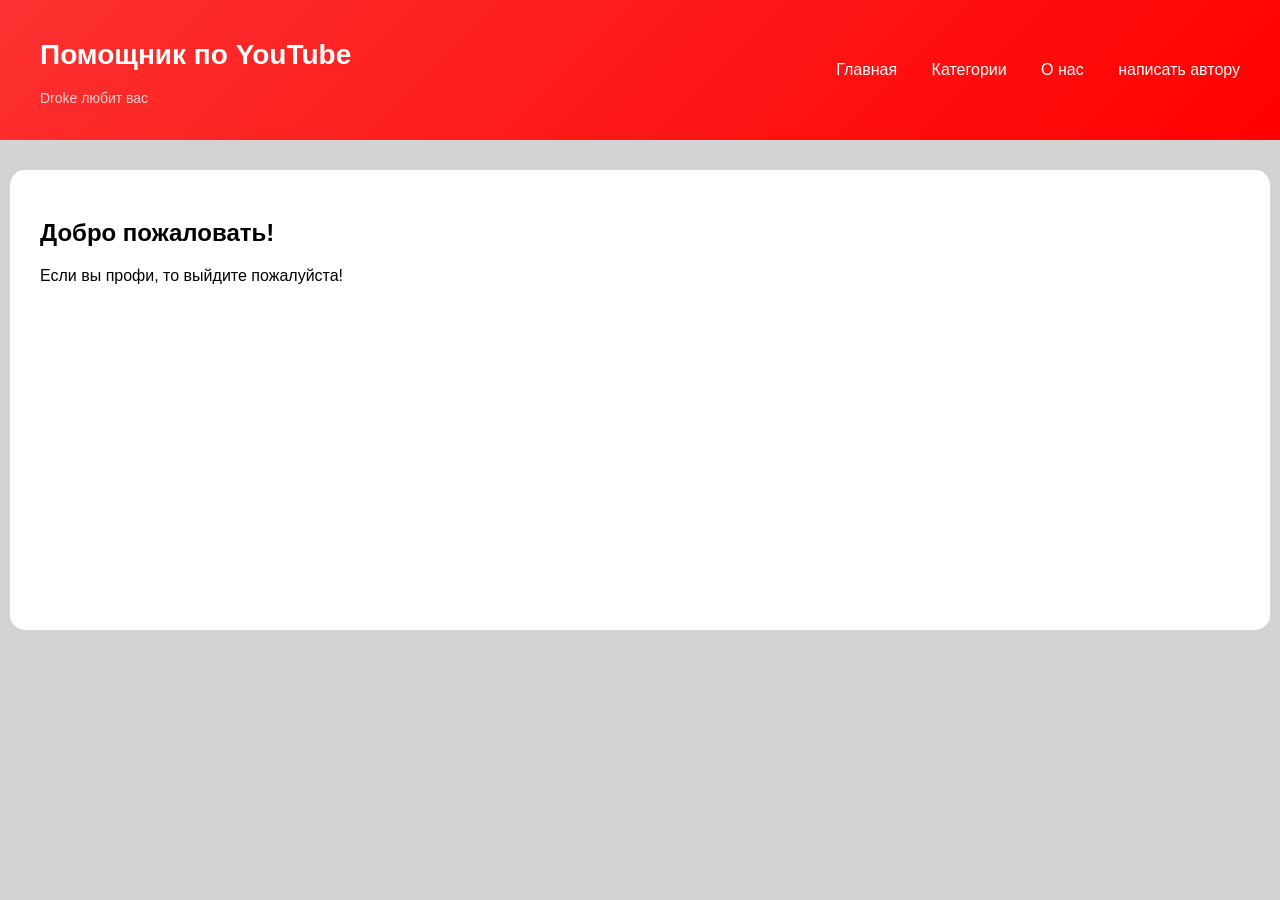
<file: index.html>
<!DOCTYPE html>
<html>
<head>
    <style>
        body {
            background-color: lightgrey;
            margin: 0;
            font-family: 'Segoe UI', Arial, sans-serif;
        }
        
        .top-header {
            background: linear-gradient(135deg, #fc3131 0%, #ff0000 100%);
            padding: 20px 40px;
        }
        
        .header-container {
            max-width: 1200px;
            margin: 0 auto;
            display: flex;
            justify-content: space-between;
            align-items: center;
            flex-wrap: wrap;
        }
        
        .logo h1 {
            color: white;
            font-size: 28px;
        }
        
        .logo p {
            color: rgba(255,255,255,0.8);
            font-size: 14px;
        }
        
        .nav-menu a {
            color: white;
            text-decoration: none;
            margin-left: 30px;
            font-size: 16px;
            transition: 0.3s;
            cursor: pointer;
        }
        
        .nav-menu a:hover {
            color: #c3ff00;
        }
        
        .content {
            max-width: 1200px;
            margin: 30px auto;
            padding: 30px;
            background: white;
            border-radius: 15px;
            min-height: 400px;
        }
        
        .category-list {
            display: grid;
            grid-template-columns: repeat(auto-fill, minmax(280px, 1fr));
            gap: 20px;
            margin-top: 20px;
        }
        
        .category-card {
            background: #f8f9fa;
            padding: 25px;
            border-radius: 12px;
            text-decoration: none;
            color: #333;
            display: block;
            border-left: 4px solid #fc3131;
            transition: all 0.3s ease;
            cursor: pointer;
        }
        
        .category-card:hover {
            transform: translateY(-5px);
            background: #fff;
            box-shadow: 0 5px 20px rgba(0,0,0,0.1);
        }
        
        .category-card h3 {
            margin-bottom: 10px;
            color: #fc3131;
        }

        .back-link {
            display: inline-block;
            margin-top: 20px;
            color: #fc3131;
            text-decoration: none;
            cursor: pointer;
            font-weight: bold;
            margin-right: 20px;
        }

        .back-link:hover {
            text-decoration: underline;
        }

        .contact-info {
            background: #f8f9fa;
            padding: 20px;
            border-radius: 12px;
            margin-top: 20px;
        }

        .contact-item {
            margin: 15px 0;
            padding: 10px;
            background: white;
            border-radius: 8px;
            display: flex;
            align-items: center;
            gap: 15px;
        }

        .contact-icon {
            font-size: 24px;
        }

        .about-stats {
            display: grid;
            grid-template-columns: repeat(auto-fit, minmax(200px, 1fr));
            gap: 20px;
            margin: 30px 0;
        }

        .stat-card {
            background: linear-gradient(135deg, #fc3131, #ff6b6b);
            color: white;
            padding: 20px;
            border-radius: 12px;
            text-align: center;
        }

        .stat-number {
            font-size: 32px;
            font-weight: bold;
        }

        .feedback-form {
            margin-top: 20px;
        }

        .form-group {
            margin-bottom: 15px;
        }

        .form-group label {
            display: block;
            margin-bottom: 5px;
            color: #333;
            font-weight: bold;
        }

        .form-group input,
        .form-group textarea {
            width: 100%;
            padding: 10px;
            border: 1px solid #ddd;
            border-radius: 8px;
            font-family: inherit;
            font-size: 14px;
        }

        .form-group textarea {
            resize: vertical;
            min-height: 100px;
        }

        .submit-btn {
            background: linear-gradient(135deg, #fc3131, #ff0000);
            color: white;
            border: none;
            padding: 12px 30px;
            border-radius: 8px;
            cursor: pointer;
            font-size: 16px;
            transition: 0.3s;
        }

        .submit-btn:hover {
            transform: translateY(-2px);
            box-shadow: 0 5px 15px rgba(252,49,49,0.3);
        }

        .tips-list {
            background: #f8f9fa;
            padding: 20px;
            border-radius: 12px;
            margin-top: 20px;
        }

        .tips-list li {
            margin: 10px 0;
            line-height: 1.6;
        }

        .tips-list h4 {
            color: #fc3131;
            margin-top: 20px;
            margin-bottom: 10px;
        }

        hr {
            margin: 20px 0;
            border: none;
            height: 1px;
            background: linear-gradient(to right, #fc3131, transparent);
        }
        
        @media (max-width: 768px) {
            .header-container {
                flex-direction: column;
                text-align: center;
            }
            .nav-menu a {
                margin: 10px 15px;
                display: inline-block;
            }
        }
    </style>
</head>
<body>
    <div class="top-header">
        <div class="header-container">
            <div class="logo">
                <h1>Помощник по YouTube</h1>
                <p>Droke любит вас</p>
            </div>
            <div class="nav-menu">
                <a onclick="showHome()">Главная</a>
                <a onclick="showCategories()">Категории</a>
                <a onclick="showAbout()">О нас</a>
                <a onclick="showContact()">написать автору</a>
            </div>
        </div>
    </div>
   
    <div class="content" id="content">
        <h2>Добро пожаловать!</h2>
        <p>Если вы профи, то выйдите пожалуйста!</p>
    </div>
   
    <script>
        window.showHome = function() {
            const contentDiv = document.getElementById('content');
            contentDiv.innerHTML = `
                <h2>Добро пожаловать!</h2>
                <p>Если вы профи, то выйдите пожалуйста!</p>
            `;
        };

        window.showCategories = function() {
            const contentDiv = document.getElementById('content');
            contentDiv.innerHTML = `
                <h2>Все категории</h2>
                <p>Выберите интересующий вас раздел:</p>
                <div class="category-list">
                    <div class="category-card" onclick="showCategoryInfo('Советы')">
                        <h3>Советы</h3>
                        <p>Полезные советы для начинающих блогеров.</p>
                    </div>
                    <div class="category-card" onclick="showCategoryInfo('Продвижение канала')">
                        <h3>Продвижение канала</h3>
                        <p>Методы продвижения и SEO оптимизация.</p>
                    </div>
                    <div class="category-card" onclick="showCategoryInfo('Оборудование')">
                        <h3>Оборудование</h3>
                        <p>Камеры, микрофоны, компьютеры и освещение.</p>
                    </div>
                    <div class="category-card" onclick="showCategoryInfo('Монетизация')">
                        <h3>Монетизация</h3>
                        <p>Заработок на YouTube и дополнительные источники дохода.</p>
                    </div>
                    <div class="category-card" onclick="showCategoryInfo('Монтаж')">
                        <h3>Монтаж</h3>
                        <p>Лайфхаки по монтажу видео и лучшие программы.</p>
                    </div>
                    <div class="category-card" onclick="showCategoryInfo('Общение с аудиторией')">
                        <h3>Общение с аудиторией</h3>
                        <p>Комментарии, стримы, сообщества и обратная связь.</p>
                    </div>
                </div>
                <br>
                <a class="back-link" onclick="showHome()">← Вернуться на главную</a>
            `;
        };

        window.showCategoryInfo = function(categoryName) {
            const contentDiv = document.getElementById('content');
            
            let tipsContent = '';
            
            if (categoryName === 'Советы') {
                tipsContent = `
                    <div class="tips-list">
                        <h3>Полезные советы для начинающих:</h3>
                        <ul>
                            <li><strong>Совет 1:</strong> Начните с определения своей ниши - выберите тему, в которой вы разбираетесь и которая вам интересна.</li>
                            <li><strong>Совет 2:</strong> Создайте качественную шапку канала и аватарку - это первое, что видят зрители.</li>
                            <li><strong>Совет 3:</strong> Снимайте первые 30 секунд видео самыми интересными, чтобы удержать зрителя.</li>
                            <li><strong>Совет 4:</strong> Используйте призывы к действию (лайк, подписка, комментарий) в каждом видео.</li>
                            <li><strong>Совет 5:</strong> Анализируйте статистику канала, чтобы понимать, что работает лучше.</li>
                        </ul>
                        <hr>
                        <h4>Почему это важно:</h4>
                        <p>Первые шаги на YouTube - самые важные. Правильный старт поможет быстрее набрать аудиторию и избежать типичных ошибок новичков.</p>
                    </div>
                `;
            } else if (categoryName === 'Продвижение канала') {
                tipsContent = `
                    <div class="tips-list">
                        <h3>Советы по продвижению канала:</h3>
                        <ul>
                            <li><strong>Совет 1:</strong> Оптимизируйте заголовки и описания видео под ключевые слова для поиска.</li>
                            <li><strong>Совет 2:</strong> Создавайте привлекательные миниатюры (thumbnail) - они увеличивают кликабельность на 50%.</li>
                            <li><strong>Совет 3:</strong> Продвигайте видео в социальных сетях (Telegram, TikTok, Instagram, VK).</li>
                            <li><strong>Совет 4:</strong> Сотрудничайте с другими блогерами для обмена аудиторией.</li>
                            <li><strong>Совет 5:</strong> Используйте плейлисты - они увеличивают время просмотра на канале.</li>
                        </ul>
                        <hr>
                        <h4>SEO для YouTube:</h4>
                        <p>Используйте сервисы для подбора ключевых слов (например, Google Trends, YouTube Analytics). Добавляйте теги и хештеги к видео.</p>
                    </div>
                `;
            } else if (categoryName === 'Оборудование') {
                tipsContent = `
                    <div class="tips-list">
                        <h3>Советы по выбору оборудования:</h3>
                        <ul>
                            <li><strong>Совет 1:</strong> Начинайте с телефона - современные смартфоны снимают отличное видео в 4K.</li>
                            <li><strong>Совет 2:</strong> Купите петличный микрофон для чистой записи голоса (от 1000 рублей).</li>
                            <li><strong>Совет 3:</strong> Используйте естественное освещение или кольцевую лампу для качественного света.</li>
                            <li><strong>Совет 4:</strong> Стабилизатор (gimbal) сделает видео плавным без тряски.</li>
                            <li><strong>Совет 5:</strong> Для стримов нужен мощный компьютер с хорошим интернетом.</li>
                        </ul>
                        <hr>
                        <h4>Бюджетные варианты:</h4>
                        <p>Камера Logitech C922 (для стримов), микрофон Fifine K669B, софтбокс для освещения - лучший стартовый набор за 10-15 тысяч рублей.</p>
                    </div>
                `;
            } else if (categoryName === 'Монетизация') {
                tipsContent = `
                    <div class="tips-list">
                        <h3>Советы по заработку на YouTube:</h3>
                        <ul>
                            <li><strong>Совет 1:</strong> Для монетизации нужно 1000 подписчиков и 4000 часов просмотров за год.</li>
                            <li><strong>Совет 2:</strong> Подключите AdSense для получения дохода от рекламы.</li>
                            <li><strong>Совет 3:</strong> Используйте партнёрские ссылки (AliExpress, Amazon, Ozon) в описании видео.</li>
                            <li><strong>Совет 4:</strong> Принимайте донаты через DonationAlerts или Boosty.</li>
                            <li><strong>Совет 5:</strong> Продавайте собственные товары (мерч, курсы, консультации).</li>
                        </ul>
                        <hr>
                        <h4>Сколько можно заработать:</h4>
                        <p>Начинающие блогеры зарабатывают 50-500$ в месяц. При 100 000 просмотров доход может составлять 300-2000$ в зависимости от тематики.</p>
                    </div>
                `;
            } else if (categoryName === 'Монтаж') {
                tipsContent = `
                    <div class="tips-list">
                        <h3>Советы по монтажу видео:</h3>
                        <ul>
                            <li><strong>Совет 1:</strong> Начинайте с бесплатных программ: DaVinci Resolve (профессиональная) или CapCut (простая).</li>
                            <li><strong>Совет 2:</strong> Добавляйте субтитры - многие смотрят видео без звука.</li>
                            <li><strong>Совет 3:</strong> Используйте переходы fade in/out для плавного начала и конца видео.</li>
                            <li><strong>Совет 4:</strong> Убирайте паузы и повторы - динамичный монтаж удерживает внимание.</li>
                            <li><strong>Совет 5:</strong> Добавляйте фоновую музыку без авторских прав (YouTube Audio Library).</li>
                        </ul>
                        <hr>
                        <h4>Полезные ресурсы:</h4>
                        <p>Где брать материалы: Pexels (видео), Pixabay (эффекты), Epidemic Sound (музыка по подписке).</p>
                    </div>
                `;
            } else if (categoryName === 'Общение с аудиторией') {
                tipsContent = `
                    <div class="tips-list">
                        <h3>Советы по общению с подписчиками:</h3>
                        <ul>
                            <li><strong>Совет 1:</strong> Отвечайте на комментарии в первые часы после выхода видео - это повышает активность.</li>
                            <li><strong>Совет 2:</strong> Проводите прямые эфиры (стримы) для живого общения с аудиторией.</li>
                            <li><strong>Совет 3:</strong> Создайте Telegram или Discord канал для самого активного сообщества.</li>
                            <li><strong>Совет 4:</strong> Спрашивайте мнение зрителей в конце видео и опросах в Community вкладке.</li>
                            <li><strong>Совет 5:</strong> Не игнорируйте критику - конструктивные замечания помогают расти.</li>
                        </ul>
                        <hr>
                        <h4>Как справляться с негативом:</h4>
                        <p>Не принимайте хейт близко к сердцу. Удаляйте откровенные оскорбления, но на адекватную критику отвечайте вежливо.</p>
                    </div>
                `;
            }
            
            contentDiv.innerHTML = `
                <h2>${categoryName}</h2>
                <p>Вы выбрали раздел <strong>${categoryName}</strong>.</p>
                ${tipsContent}
                <br>
                <a class="back-link" onclick="showCategories()">← Назад к категориям</a>
                <a class="back-link" onclick="showHome()">На главную</a>
            `;
        };

        window.showAbout = function() {
            const contentDiv = document.getElementById('content');
            contentDiv.innerHTML = `
                <h2>О мне</h2>
                <p><strong>Помощник по YouTube</strong> — это проект, созданный для поддержки начинающих.</p>
                <h3>Тема сайта</h3>
                <p>Помочь каждому человеку начать свой путь на YouTube.</p>

                <h3>Что такое Droke:</h3>
                <ul>
                    <li>Начинающий программист сайтов</li>
                    <li>Создатель этого проекта</li>
                </ul>

                <h3>Обо мне</h3>
                <p>Droke - начинающий программист, к сожалению с маленьким стажем.</p>
                
                <br>
                <a class="back-link" onclick="showHome()">← Вернуться на главную</a>
            `;
        };

        window.showContact = function() {
            const contentDiv = document.getElementById('content');
            contentDiv.innerHTML = `
                <h2>Написать автору</h2>
                <p>Есть вопросы, предложения или хотите поделиться своим опытом? Напишите мне!</p>
                
                <div class="contact-info">
                    <div class="contact-item">
                        <div class="contact-icon"></div>
                        <div><strong>Email:</strong> t6764646@gmail.com</div>
                    </div>
                    <div class="contact-item">
                        <div class="contact-icon"></div>
                        <div><strong>Telegram:</strong> Droke_star</div>
                    </div>
                    <div class="contact-item">
                        <div class="contact-icon"></div>
                        <div><strong>Телефон:</strong> +7 (924) 626-25-09</div>
                    </div>
                </div>

                <h3>Или отправьте сообщение через форму:</h3>
                <div class="feedback-form">
                    <div class="form-group">
                        <label>Ваше имя:</label>
                        <input type="text" id="userName" placeholder="Введите ваше имя">
                    </div>
                    <div class="form-group">
                        <label>Email для ответа:</label>
                        <input type="email" id="userEmail" placeholder="your@email.com">
                    </div>
                    <div class="form-group">
                        <label>Сообщение:</label>
                        <textarea id="userMessage" placeholder="Напишите ваш вопрос или предложение..."></textarea>
                    </div>
                    <button class="submit-btn" onclick="sendMessage()">Отправить сообщение</button>
                </div>
                
                <br><br>
                <a class="back-link" onclick="showHome()">← Вернуться на главную</a>
            `;
        };

        window.sendMessage = function() {
            const name = document.getElementById('userName')?.value;
            const email = document.getElementById('userEmail')?.value;
            const message = document.getElementById('userMessage')?.value;
            
            if (!name || !email || !message) {
                alert('Пожалуйста, заполните все поля!');
                return;
            }
            
            if (!email.includes('@') || !email.includes('.')) {
                alert('Пожалуйста, введите корректный email!');
                return;
            }
            
            alert(`Спасибо, ${name}! Ваше сообщение отправлено.${email}`);
            
            const contentDiv = document.getElementById('content');
            contentDiv.innerHTML = `
                <h2>Спасибо за обращение!</h2>
                <p>Ваше сообщение успешно отправлено.</p>
                <br>
                <a class="back-link" onclick="showHome()">← Вернуться на главную</a>
                <a class="back-link" onclick="showContact()">Написать ещё</a>
            `;
        };
    </script>
</body>
</html>
</file>
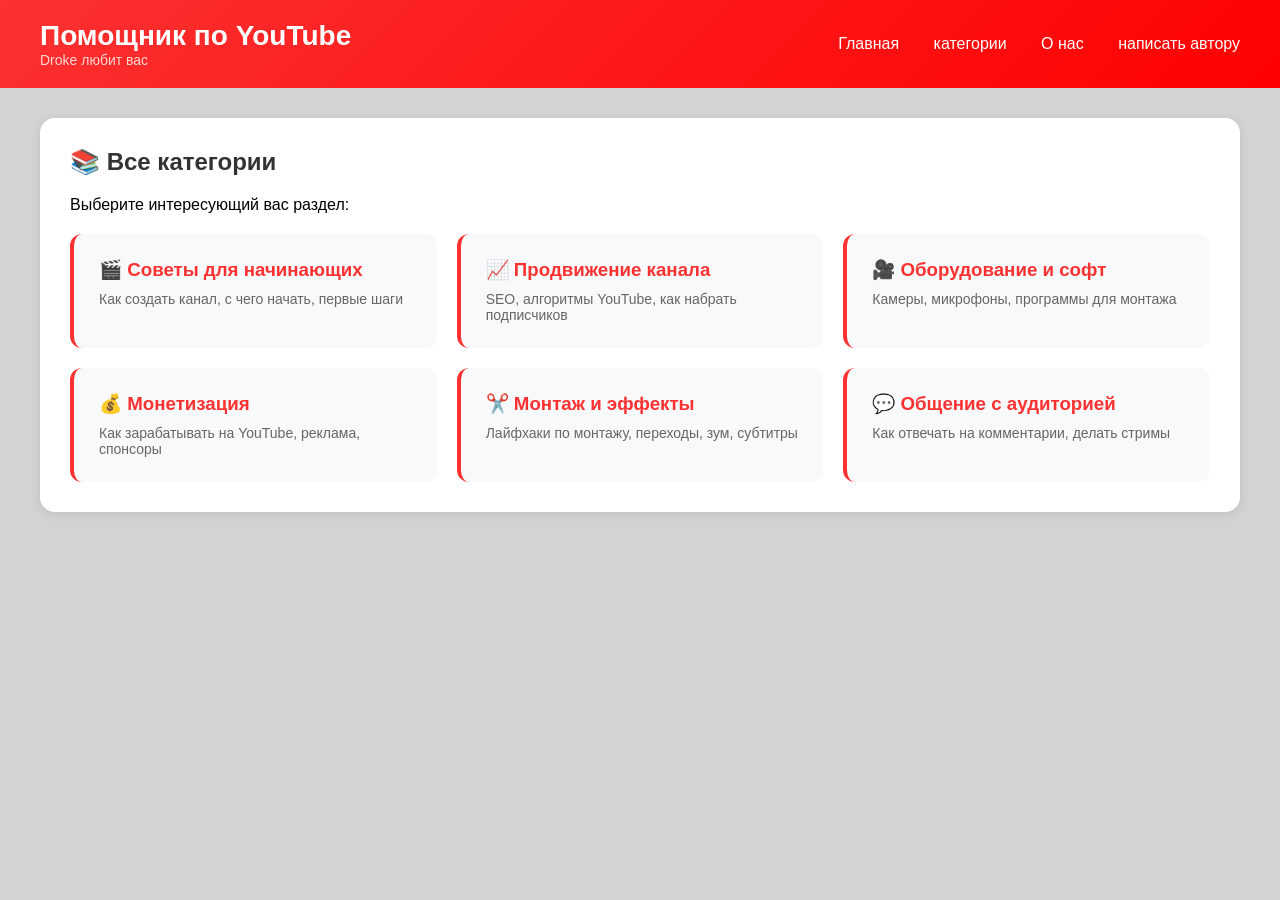
<file: kategorii.html>
<!DOCTYPE html>
<html>
<head>
    <style>
        body {
            background-color: lightgrey;
            margin: 0;
            font-family: 'Segoe UI', Arial, sans-serif;
        }
        
        * {
            margin: 0;
            padding: 0;
            box-sizing: border-box;
        }
        
        .top-header {
            background: linear-gradient(135deg, #fc3131 0%, #ff0000 100%);
            padding: 20px 40px;
        }
        
        .header-container {
            max-width: 1200px;
            margin: 0 auto;
            display: flex;
            justify-content: space-between;
            align-items: center;
            flex-wrap: wrap;
        }
        
        .logo h1 {
            color: white;
            font-size: 28px;
        }
        
        .logo p {
            color: rgba(255,255,255,0.8);
            font-size: 14px;
        }
        
        .nav-menu a {
            color: white;
            text-decoration: none;
            margin-left: 30px;
            font-size: 16px;
            transition: 0.3s;
        }
        
        .nav-menu a:hover {
            color: #c3ff00;
        }
        
        .content {
            max-width: 1200px;
            margin: 30px auto;
            padding: 30px;
            background: white;
            border-radius: 15px;
            box-shadow: 0 2px 10px rgba(0,0,0,0.1);
        }
        
        .content h2 {
            color: #333;
            margin-bottom: 20px;
        }
        
        /* Стили для списка категорий */
        .category-list {
            display: grid;
            grid-template-columns: repeat(auto-fill, minmax(280px, 1fr));
            gap: 20px;
            margin-top: 20px;
        }
        
        .category-card {
            background: #f8f9fa;
            padding: 25px;
            border-radius: 12px;
            text-decoration: none;
            color: #333;
            transition: 0.3s;
            display: block;
            border-left: 4px solid #fc3131;
        }
        
        .category-card:hover {
            transform: translateY(-5px);
            box-shadow: 0 5px 20px rgba(0,0,0,0.1);
            background: #fff;
        }
        
        .category-card h3 {
            margin-bottom: 10px;
            color: #fc3131;
        }
        
        .category-card p {
            color: #666;
            font-size: 14px;
        }
        
        @media (max-width: 768px) {
            .header-container {
                flex-direction: column;
                text-align: center;
            }
            .nav-menu a {
                margin: 10px 15px;
                display: inline-block;
            }
            .content {
                margin: 15px;
                padding: 20px;
            }
            .category-list {
                grid-template-columns: 1fr;
            }
        }
    </style>
</head>
<body>
    <div class="top-header">
        <div class="header-container">
            <div class="logo">
                <h1>Помощник по YouTube</h1>
                <p>Droke любит вас</p>
            </div>
            <div class="nav-menu">
                <a href="index.html">Главная</a>
                <a href="kategorii.html">категории</a>
                <a href="onas.html">О нас</a>
                <a href="avtoru.html">написать автору</a>
            </div>
        </div>
    </div>
    
    <div class="content">
        <h2>📚 Все категории</h2>
        <p>Выберите интересующий вас раздел:</p>
        
        <div class="category-list">
            <a href="#" class="category-card">
                <h3>🎬 Советы для начинающих</h3>
                <p>Как создать канал, с чего начать, первые шаги</p>
            </a>
            <a href="#" class="category-card">
                <h3>📈 Продвижение канала</h3>
                <p>SEO, алгоритмы YouTube, как набрать подписчиков</p>
            </a>
            <a href="#" class="category-card">
                <h3>🎥 Оборудование и софт</h3>
                <p>Камеры, микрофоны, программы для монтажа</p>
            </a>
            <a href="#" class="category-card">
                <h3>💰 Монетизация</h3>
                <p>Как зарабатывать на YouTube, реклама, спонсоры</p>
            </a>
            <a href="#" class="category-card">
                <h3>✂️ Монтаж и эффекты</h3>
                <p>Лайфхаки по монтажу, переходы, зум, субтитры</p>
            </a>
            <a href="#" class="category-card">
                <h3>💬 Общение с аудиторией</h3>
                <p>Как отвечать на комментарии, делать стримы</p>
            </a>
        </div>
    </div>
</body>
</html>
</file>
